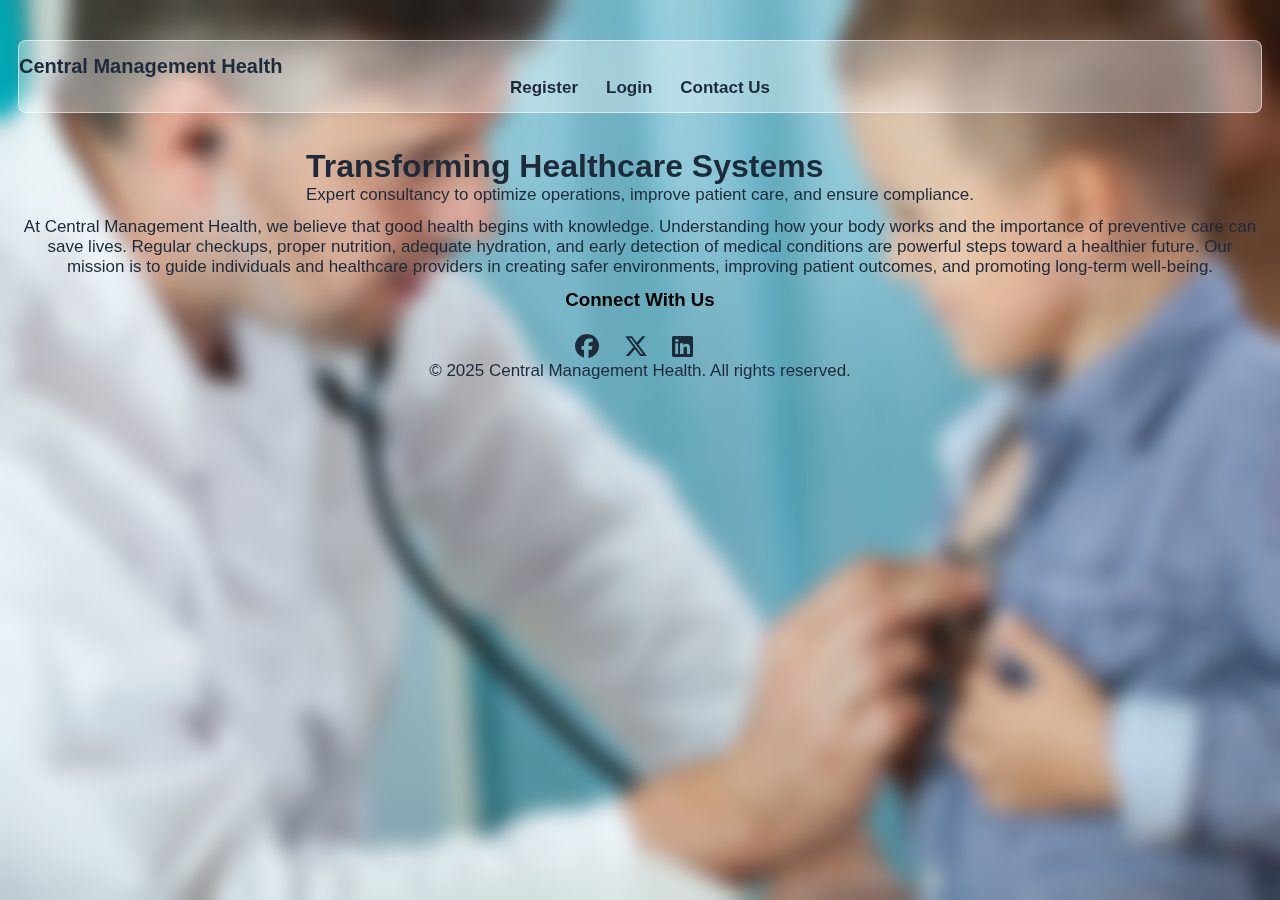
<file: Code-main/index.html>
<!DOCTYPE html>
<html lang="en">
<head>
    <meta charset="UTF-8">
    <meta name="viewport" content="width=device-width, initial-scale=1.0">

    <!-- Your existing CSS -->
    <link rel="stylesheet" href="style.css">

    <!-- Font Awesome for social icons -->
    <link rel="stylesheet" href="https://cdnjs.cloudflare.com/ajax/libs/font-awesome/6.5.0/css/all.min.css">

    <title>Central Management Health</title>
</head>
<body>

    <!-- NAVBAR -->
    <nav class="navbar">
        <div class="logo">Central Management Health</div>

        <!-- Hamburger Menu -->
        <div class="hamburger" id="hamburger">
            <i class="fa fa-bars"></i>
        </div>

        <ul class="nav-links" id="navLinks">
            <li><a href="registration.html">Register</a></li>
            <li><a href="patient.html">Login</a></li>
            <li><a href="social-links">Contact Us</a></li>
        </ul>
    </nav>

    <!-- HERO SECTION -->
    <section id="home" class="hero">
        <h1>Transforming Healthcare Systems</h1>
        <p>Expert consultancy to optimize operations, improve patient care, and ensure compliance.</p>
    </section>

    <!-- HEALTH INFORMATION SECTION -->
    <section class="health-info">
        <p>
            At Central Management Health, we believe that good health begins with knowledge. 
            Understanding how your body works and the importance of preventive care can save 
            lives. Regular checkups, proper nutrition, adequate hydration, and early detection 
            of medical conditions are powerful steps toward a healthier future. Our mission is 
            to guide individuals and healthcare providers in creating safer environments, 
            improving patient outcomes, and promoting long-term well-being.
        </p>
    </section>

    <!-- SOCIAL MEDIA SECTION -->
    <section class="social-section">
        <h3 style="color: black;">Connect With Us</h3>

        <div class="social-links">
            <a href="#" target="_blank"><i class="fab fa-facebook"></i></a>
            <a href="#" target="_blank"><i class="fab fa-x-twitter"></i></a>
            <a href="#" target="_blank"><i class="fab fa-linkedin"></i></a>
        </div>
    </section>

    <footer>
        <p>© 2025 Central Management Health. All rights reserved.</p>
    </footer>

    <!-- JAVASCRIPT -->
    <script>
        // MOBILE NAVIGATION TOGGLE
        const hamburger = document.getElementById('hamburger');
        const navLinks = document.getElementById('navLinks');

        hamburger.addEventListener('click', () => {
            navLinks.classList.toggle('show');
        });
    </script>

</body>
</html>
</file>
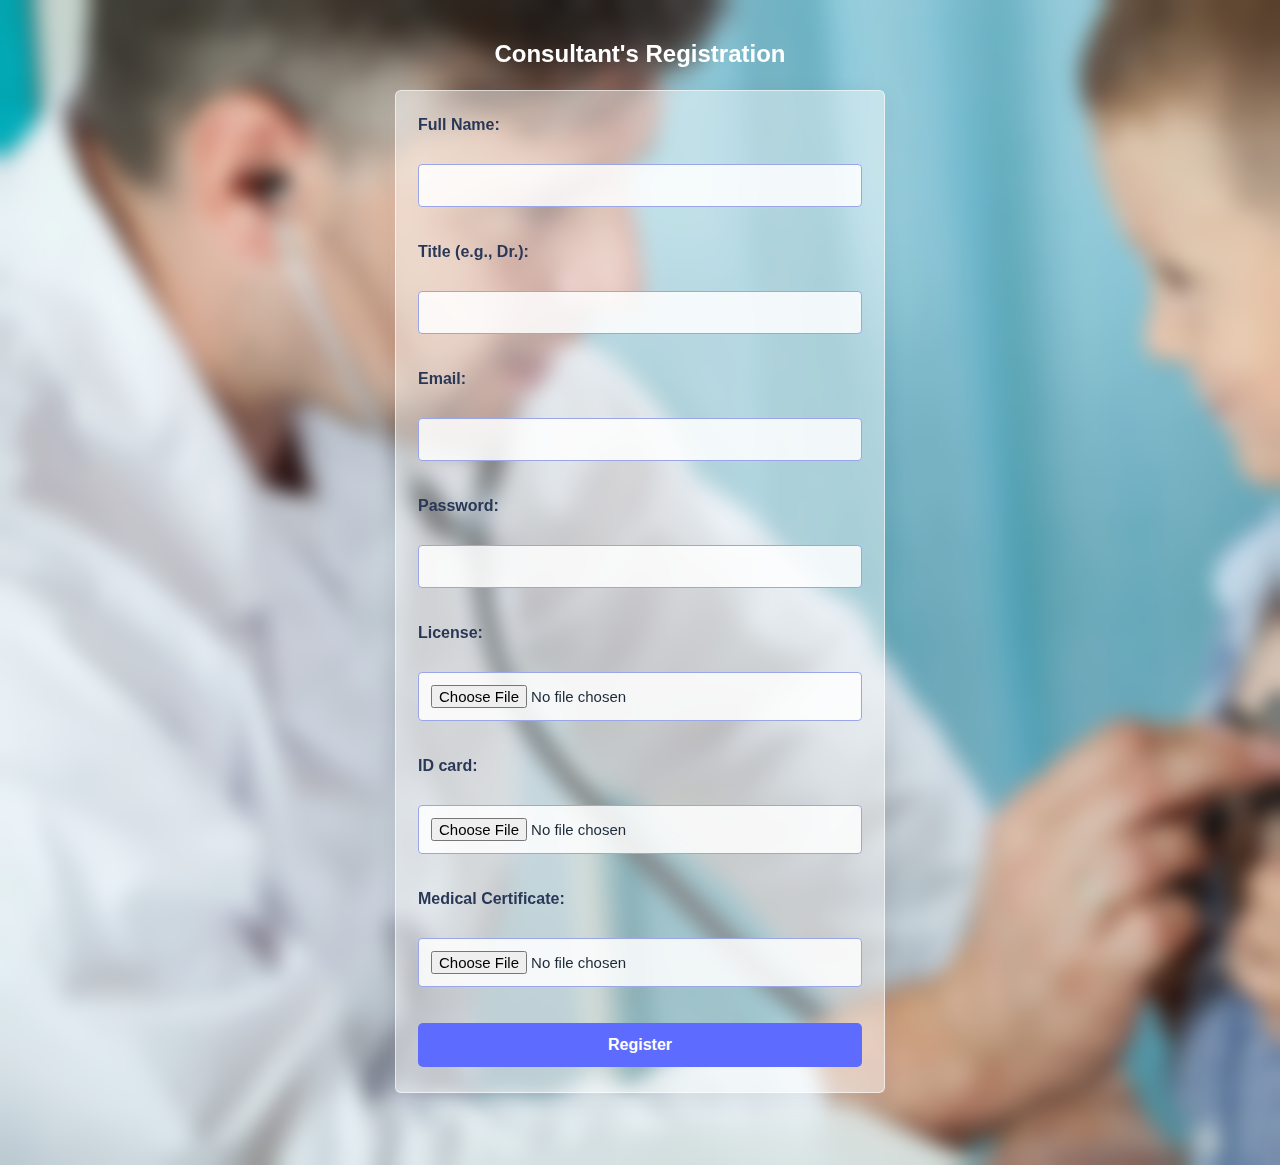
<file: consultant.html>
<html lang="en">
<head>
    <meta charset="UTF-8">
    <meta name="viewport" content="width=device-width, initial-scale=1.0">
    <link rel="stylesheet" href="style.css">
    <title>Document</title>
</head>
<body>
    <h2>Consultant's Registration</h2>

<form action="#" method="post">
  <label>Full Name:</label><br>
  <input type="text" name="name" required><br><br>

  <label>Title (e.g., Dr.):</label><br>
  <input type="text" name="title" required><br><br>

  <label>Email:</label><br>
  <input type="email" name="email" required><br><br>

  <label>Password:</label><br>
  <input type="password" name="password" required><br><br>

  

  


<form action="#" method="post" enctype="multipart/form-data">
  <label for="fileUpload">License:</label><br>
  <input 
    type="file" 
    id="fileUpload" 
    name="upload" 
    accept="image/*,.pdf,.doc,.docx,.txt"
    required>

    <br><br>

     <label for="fileUpload">ID card:</label><br>
  <input 
    type="file" 
    id="fileUpload" 
    name="upload" 
    accept="image/*,.pdf,.doc,.docx,.txt"
    required>
    
     <br><br>

     <label for="fileUpload">Medical Certificate:</label><br>
  <input 
    type="file" 
    id="fileUpload" 
    name="upload" 
    accept="image/*,.pdf,.doc,.docx,.txt"
    required>

    <br><br>

    <button type="submit">Register</button>
</form>
</body>
</html>
</file>
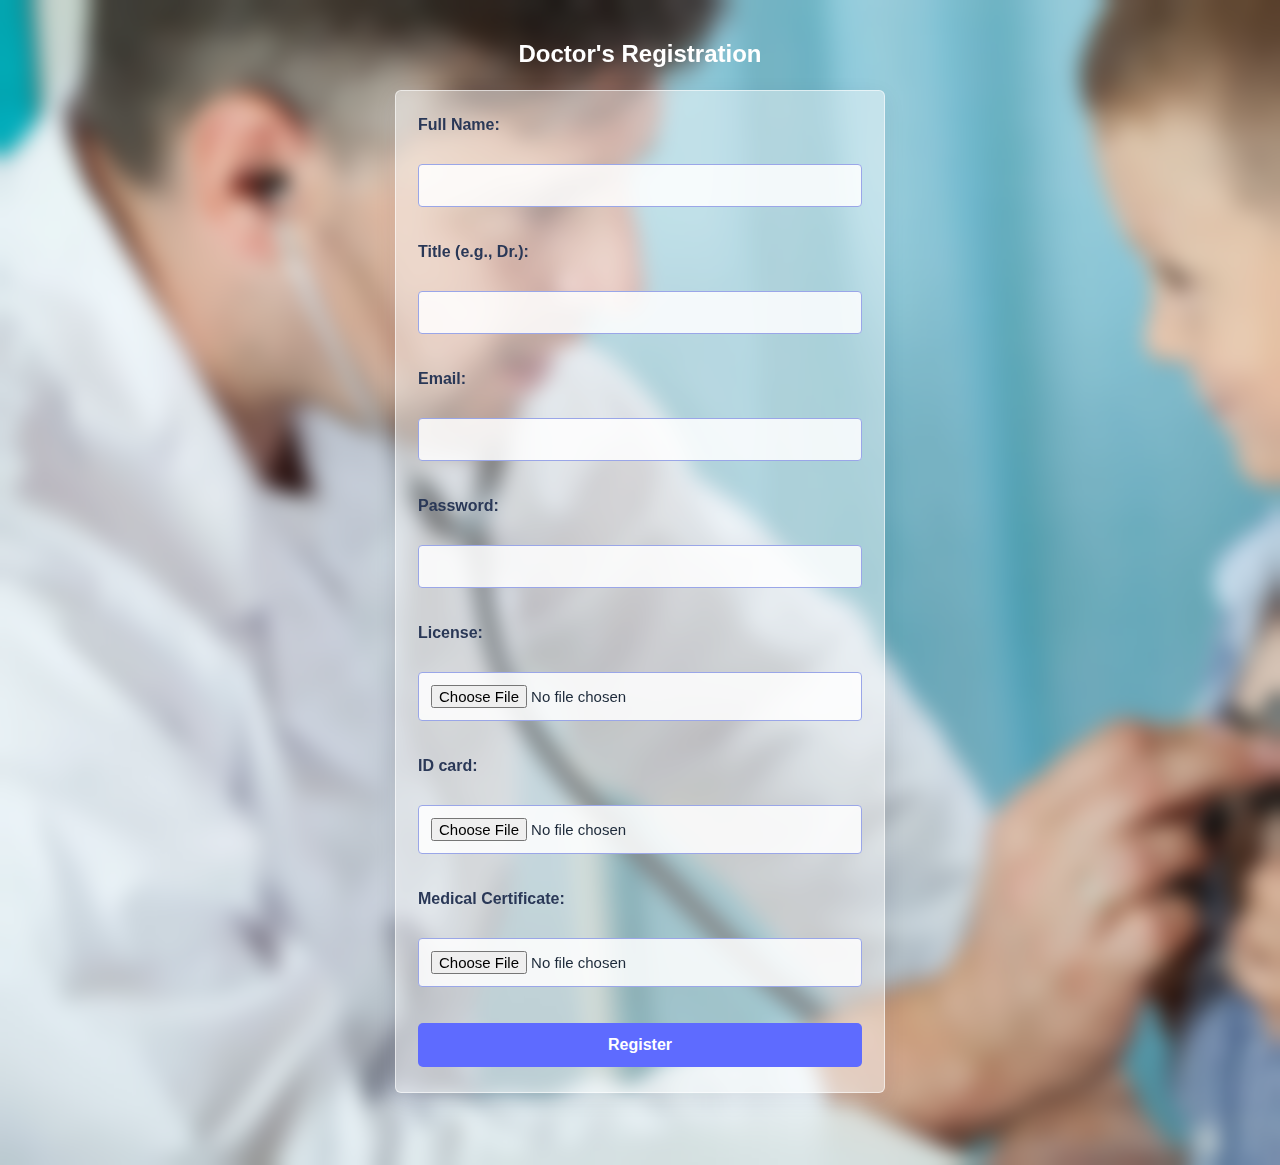
<file: doctor.html>
<html lang="en">
<head>
    <meta charset="UTF-8">
    <meta name="viewport" content="width=device-width, initial-scale=1.0">
    <link rel="stylesheet" href="style.css">
    <title>Registration</title>
</head>
<body>
    <h2>Doctor's Registration</h2>

<form action="#" method="post">
  <label>Full Name:</label><br>
  <input type="text" name="name" required><br><br>

  <label>Title (e.g., Dr.):</label><br>
  <input type="text" name="title" required><br><br>

  <label>Email:</label><br>
  <input type="email" name="email" required><br><br>

  <label>Password:</label><br>
  <input type="password" name="password" required><br><br>

  

  


<form action="#" method="post" enctype="multipart/form-data">
  <label for="fileUpload">License:</label><br>
  <input 
    type="file" 
    id="fileUpload" 
    name="upload" 
    accept="image/*,.pdf,.doc,.docx,.txt"
    required>

    <br><br>

     <label for="fileUpload">ID card:</label><br>
  <input 
    type="file" 
    id="fileUpload" 
    name="upload" 
    accept="image/*,.pdf,.doc,.docx,.txt"
    required>
    
     <br><br>

     <label for="fileUpload">Medical Certificate:</label><br>
  <input 
    type="file" 
    id="fileUpload" 
    name="upload" 
    accept="image/*,.pdf,.doc,.docx,.txt"
    required>

    <br><br>

    <button type="submit">Register</button>
</form>



</body>
</html>
</file>
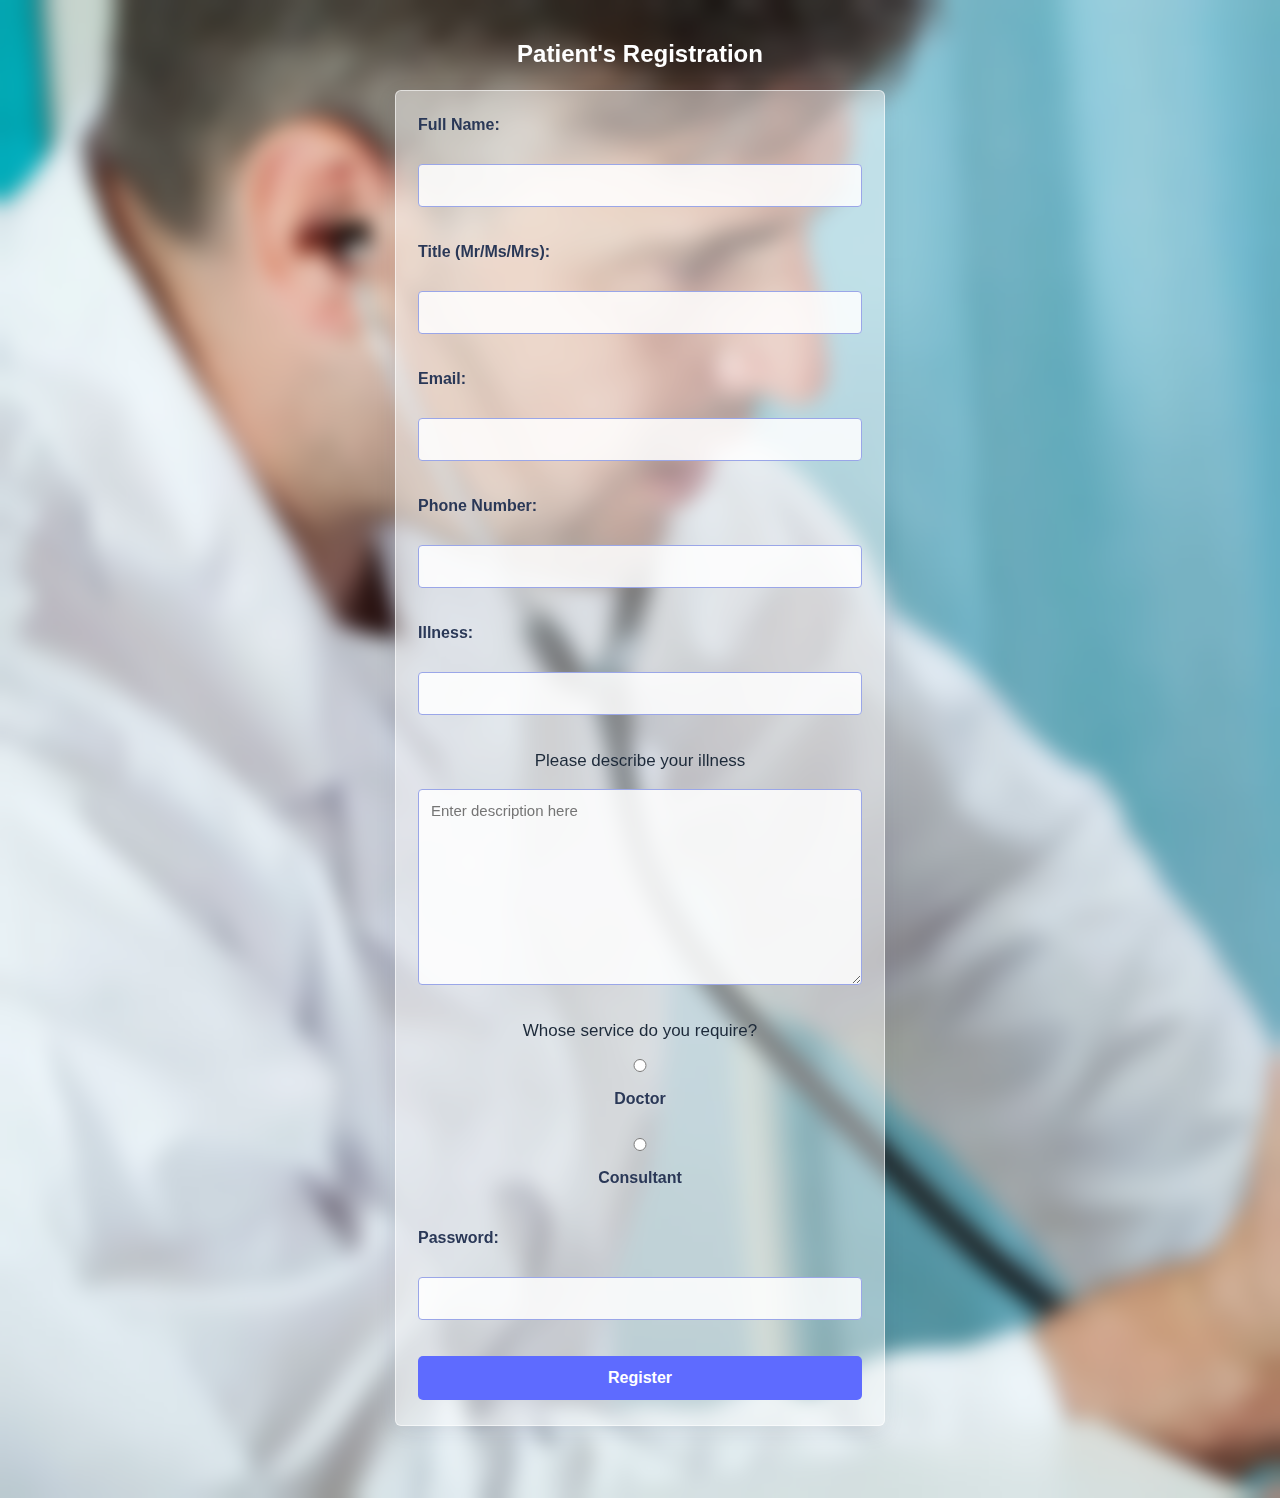
<file: patient.html>
<html lang="en">
<head>
    <meta charset="UTF-8">
    <meta name="viewport" content="width=device-width, initial-scale=1.0">
    <link rel="stylesheet" href="style.css">
    <title>Patient's Sign Up</title>
</head>
<body>
    <h2>Patient's Registration</h2>

<form action="#" method="post">
  <label>Full Name:</label><br>
  <input type="text" name="name" required><br><br>

  <label>Title (Mr/Ms/Mrs):</label><br>
  <input type="text" name="title" required><br><br>

  <label>Email:</label><br>
  <input type="email" name="email" required><br><br>

  <label>Phone Number:</label><br>
  <input type="number" name="number" required><br><br>

  <label>Illness:</label><br>
  <input type="text" name="illness" required><br><br>

  <!--For textarea-->
  <p>Please describe your illness</p>
  <textarea name="Illness" id="" rows="10" cols="20" 
  placeholder="Enter description here" required></textarea><br><br>
  
  <!--For Radio button-->
  <p>Whose service do you require?</p>
  <div class="radio">
     <input type="radio" id="" name="professional">
  <label for="Doctor">Doctor</label><br>
  <input type="radio" id="" name="professional">
  <label for="Consultant">Consultant</label>
  </div>
  <br><br>
   <label>Password:</label><br>
  <input type="password" name="password" required><br><br>

  <button type="submit">Register</button>
</form>

<div id="patientQrCode" style="margin-top: 20px;">
  <!--QR code will be inserted here -->
</div>


</body>
</html>
</file>
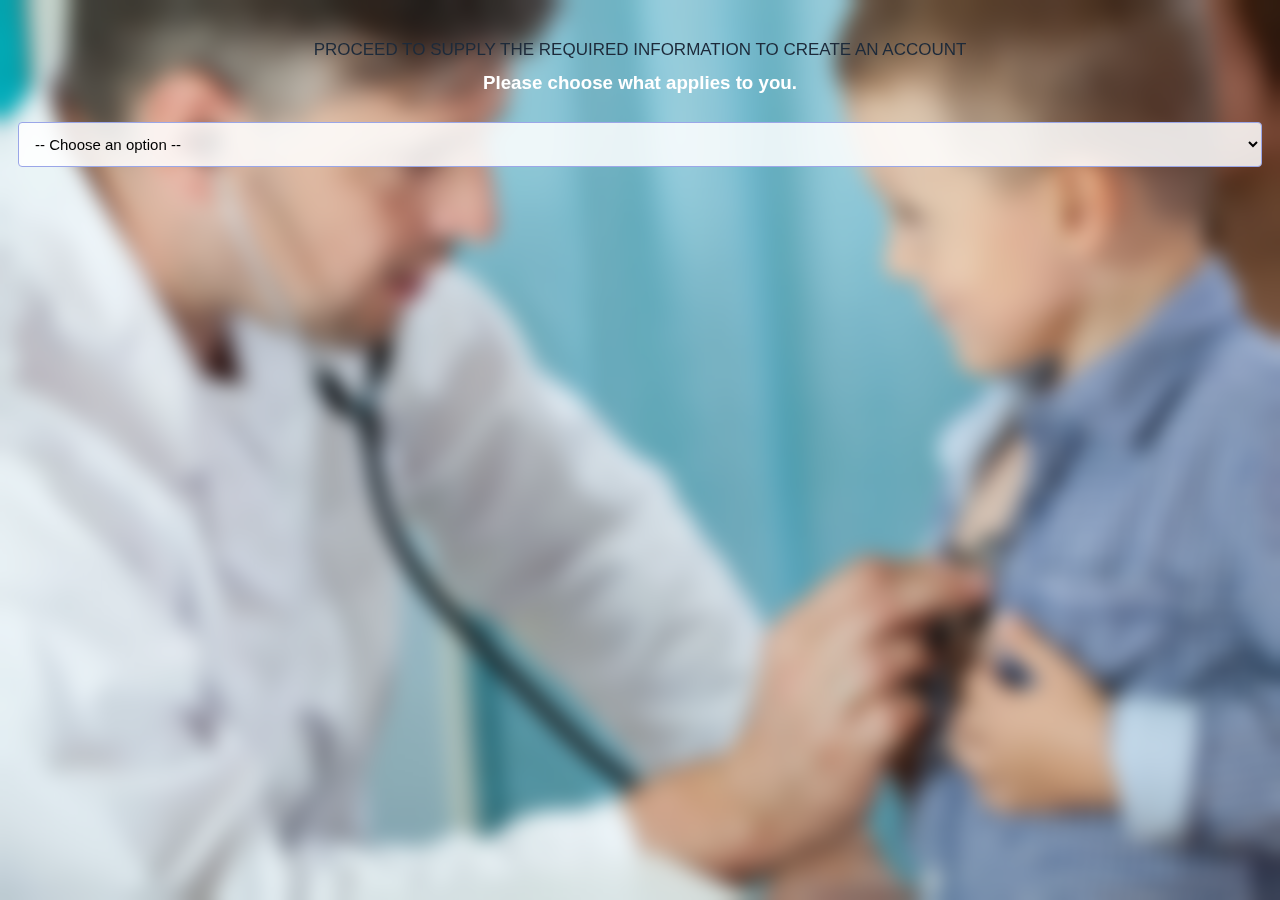
<file: registration.html>
<!DOCTYPE html>
<html lang="en">
<head>
    <meta charset="UTF-8">
    <meta name="viewport" content="width=device-width, initial-scale=1.0">
    <link rel="stylesheet" href="style.css">
    <title>Registration</title>
</head>
<body>
    <p>PROCEED TO SUPPLY THE REQUIRED INFORMATION TO CREATE AN ACCOUNT </p>
    <h3>Please choose what applies to you.</h3>
   <select id="roleSelect" onchange="redirectUser()">
  <option value="">-- Choose an option --</option>
  <option value="doctor.html">Doctor</option>
  <option value="consultant.html">Consultant</option>
  <option value="patient.html">Patient</option>
</select>

<script>
function redirectUser() {
  var page = document.getElementById("roleSelect").value;
  if(page !== "") {
    window.location.href = page;
  }
}
</script>
</body>
</html>
</file>
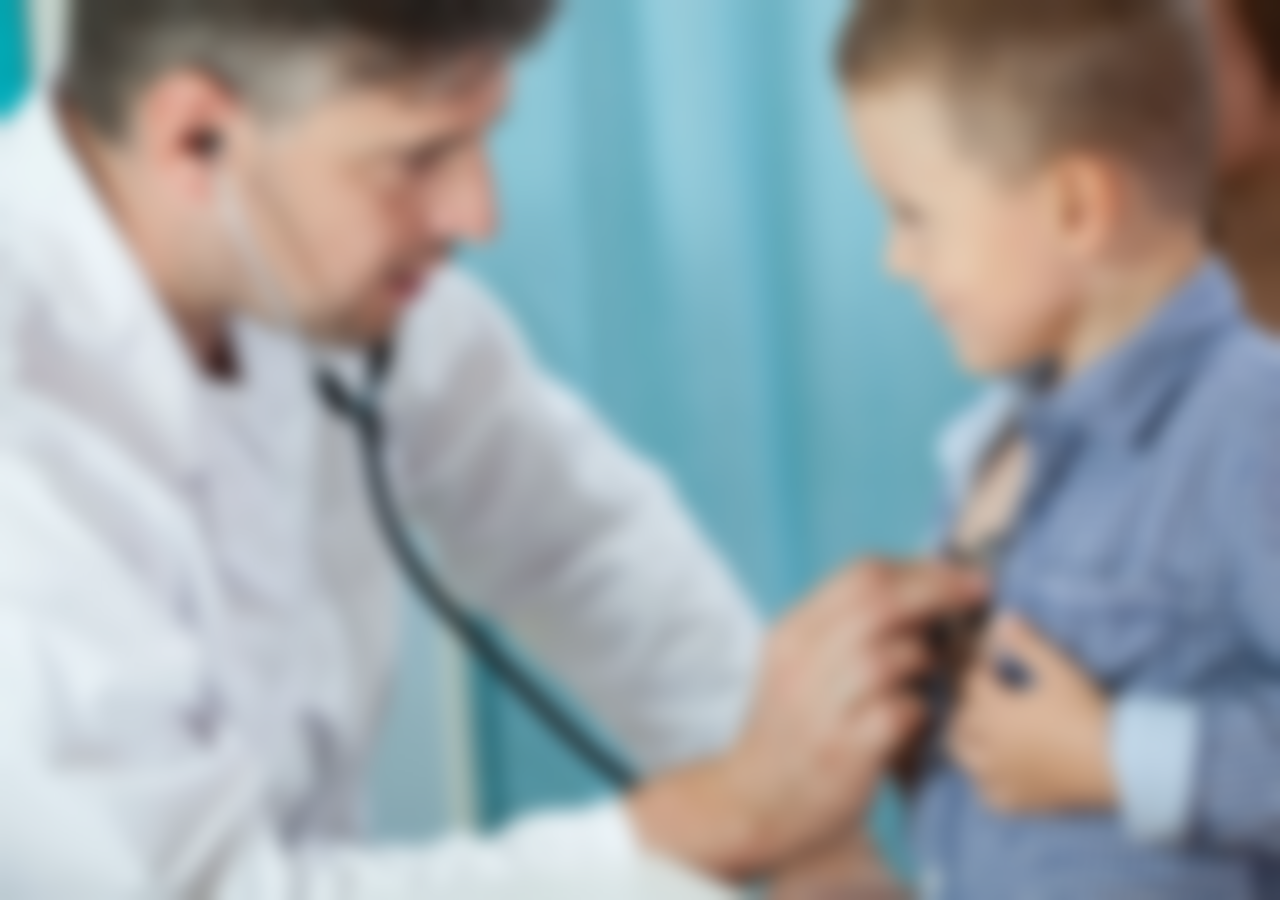
<file: Code-main/success.html>
<html lang="en">
<head>
    <meta charset="UTF-8">
    <meta name="viewport" content="width=device-width, initial-scale=1.0">
    <title>Registration Success</title>
    <link rel="stylesheet" href="style.css">
</head>
<body>
    <div class="success">

    </div>
</body>
</html>
</file>
<file: Code-main/style.css>
/* ==========================
   GLOBAL RESET & BASE
   ========================== */
* {
  margin: 0;
  padding: 0;
  box-sizing: border-box;
  font-family: "Inter", "Segoe UI", Tahoma, Geneva, Verdana, sans-serif;
}

body {
  min-height: 100vh;
  background: linear-gradient(135deg, #c7d7ff, #e7e6ff, #d0caff);
  display: flex;
  flex-direction: column;
  align-items: center;
  padding: 40px 18px;
  color: #1d2a3a;
  background-image: url(health2.webp);
  background-repeat: no-repeat;
  background-size: cover;
  backdrop-filter: blur(10px);
}

/* ==========================
   NAVIGATION
   ========================== */
nav {
  width: 100%;
  background: rgba(255, 255, 255, 0.35);
  border: 1px solid rgba(255, 255, 255, 0.55);
  backdrop-filter: blur(10px);
  padding: 14px 0;
  border-radius: 8px;
  margin-bottom: 35px;
  position: sticky;
  top: 0;
  z-index: 10;
}

nav ul {
  display: flex;
  justify-content: center;
  gap: 28px;
  list-style: none;
}

nav a {
  color: #1d2a3a;
  text-decoration: none;
  font-weight: 600;
  font-size: 17px;
  transition: 0.3s;
}

nav a:hover {
  color: #5e6bff;
}

/* ==========================
   TYPOGRAPHY
   ========================== */
h2, h3 {
  text-align: center;
  margin-bottom: 22px;
  color: white;
 
  font-weight: 700;
}

p {
  font-size: 17px;
  text-align: center;
  margin-bottom: 12px;
}

/* ==========================
   FORM STYLING
   ========================== */
form {
  width: 100%;
  max-width: 490px;
  background: rgba(255, 255, 255, 0.45);
  border: 1px solid rgba(255, 255, 255, 0.58);
  backdrop-filter: blur(12px);
  padding: 25px 22px;
  border-radius: 6px;
  margin-bottom: 32px;
  box-shadow: 0 6px 22px rgba(44, 44, 78, 0.08);
}

label {
  color: #2a3857;
  font-weight: 600;
  margin-bottom: 6px;
  display: block;
}

input, select, textarea {
  width: 100%;
  padding: 12px;
  border: 1.3px solid #9aa6e8;
  border-radius: 4px;
  margin: 6px 0 18px;
  font-size: 15px;
  background: rgba(255, 255, 255, 0.85);
}

textarea {
  resize: vertical;
}

/* ==========================
   BUTTONS
   ========================== */
button {
  width: 100%;
  padding: 13px;
  background: #5e6bff;
  color: #ffffff;
  font-size: 16px;
  border: none;
  border-radius: 5px;
  font-weight: 600;
  cursor: pointer;
  position: relative;
  transition: 0.25s;
}

/* Pulse glow (heartbeat vibe) */
button:hover {
  box-shadow: 0 0 12px rgba(94, 107, 255, 0.8), 
              0 0 22px rgba(94, 107, 255, 0.5);
  transform: scale(1.02);
}

/* ==========================
   PATIENT QR BOX (HIDDEN INITIALLY)
   ========================== */
#patientQrCode {
  width: 100%;
  max-width: 490px;
  background: rgba(255, 255, 255, 0.42);
  border: 1px solid rgba(255, 255, 255, 0.55);
  padding: 20px;
  border-radius: 6px;
  margin-top: 25px;
  text-align: center;
  display: none;
}

/*For radio button*/
.radio {
  justify-items: center;
}

/* ==========================
   RESPONSIVE ADJUSTMENTS
   ========================== */
@media (max-width: 640px) {
  nav ul {
    flex-direction: column;
    gap: 12px;
  }
}








/* --- HAMBURGER MENU CSS (MINIMAL & NON-CONFLICTING) --- */
.hamburger {
    display: none;
    font-size: 28px;
    cursor: pointer;
}

/* Mobile view */
@media (max-width: 768px) {

    .hamburger {
        display: block;
    }

    .nav-links {
        display: none;
        flex-direction: column;
        background: white;
        position: absolute;
        top: 70px;
        right: 0;
        width: 200px;
        padding: 15px;
        border: 1px solid #ddd;
    }

    .nav-links.show {
        display: flex;
    }

    .nav-links li {
        margin-bottom: 15px;
    }
}

/* Social icons spacing (minimal, non-conflicting) */
.social-links a {
    margin: 0 10px;
    font-size: 24px;
    color: inherit;
}
.logo {
  font-size: 20px;
  font-weight: bold;
}
</file>
<file: style.css>
/* ==========================
   GLOBAL RESET & BASE
   ========================== */
* {
  margin: 0;
  padding: 0;
  box-sizing: border-box;
  font-family: "Inter", "Segoe UI", Tahoma, Geneva, Verdana, sans-serif;
}

body {
  min-height: 100vh;
  background: linear-gradient(135deg, #c7d7ff, #e7e6ff, #d0caff);
  display: flex;
  flex-direction: column;
  align-items: center;
  padding: 40px 18px;
  color: #1d2a3a;
  background-image: url(health2.webp);
  background-repeat: no-repeat;
  background-size: cover;
  backdrop-filter: blur(10px);
}

/* ==========================
   NAVIGATION
   ========================== */
nav {
  width: 100%;
  background: rgba(255, 255, 255, 0.35);
  border: 1px solid rgba(255, 255, 255, 0.55);
  backdrop-filter: blur(10px);
  padding: 14px 0;
  border-radius: 8px;
  margin-bottom: 35px;
  position: sticky;
  top: 0;
  z-index: 10;
}

nav ul {
  display: flex;
  justify-content: center;
  gap: 28px;
  list-style: none;
}

nav a {
  color: #1d2a3a;
  text-decoration: none;
  font-weight: 600;
  font-size: 17px;
  transition: 0.3s;
}

nav a:hover {
  color: #5e6bff;
}

/* ==========================
   TYPOGRAPHY
   ========================== */
h2, h3 {
  text-align: center;
  margin-bottom: 22px;
  color: white;
 
  font-weight: 700;
}

p {
  font-size: 17px;
  text-align: center;
  margin-bottom: 12px;
}

/* ==========================
   FORM STYLING
   ========================== */
form {
  width: 100%;
  max-width: 490px;
  background: rgba(255, 255, 255, 0.45);
  border: 1px solid rgba(255, 255, 255, 0.58);
  backdrop-filter: blur(12px);
  padding: 25px 22px;
  border-radius: 6px;
  margin-bottom: 32px;
  box-shadow: 0 6px 22px rgba(44, 44, 78, 0.08);
}

label {
  color: #2a3857;
  font-weight: 600;
  margin-bottom: 6px;
  display: block;
}

input, select, textarea {
  width: 100%;
  padding: 12px;
  border: 1.3px solid #9aa6e8;
  border-radius: 4px;
  margin: 6px 0 18px;
  font-size: 15px;
  background: rgba(255, 255, 255, 0.85);
}

textarea {
  resize: vertical;
}

/* ==========================
   BUTTONS
   ========================== */
button {
  width: 100%;
  padding: 13px;
  background: #5e6bff;
  color: #ffffff;
  font-size: 16px;
  border: none;
  border-radius: 5px;
  font-weight: 600;
  cursor: pointer;
  position: relative;
  transition: 0.25s;
}

/* Pulse glow (heartbeat vibe) */
button:hover {
  box-shadow: 0 0 12px rgba(94, 107, 255, 0.8), 
              0 0 22px rgba(94, 107, 255, 0.5);
  transform: scale(1.02);
}

/* ==========================
   PATIENT QR BOX (HIDDEN INITIALLY)
   ========================== */
#patientQrCode {
  width: 100%;
  max-width: 490px;
  background: rgba(255, 255, 255, 0.42);
  border: 1px solid rgba(255, 255, 255, 0.55);
  padding: 20px;
  border-radius: 6px;
  margin-top: 25px;
  text-align: center;
  display: none;
}

/*For radio button*/
.radio {
  justify-items: center;
}

/* ==========================
   RESPONSIVE ADJUSTMENTS
   ========================== */
@media (max-width: 640px) {
  nav ul {
    flex-direction: column;
    gap: 12px;
  }
}
</file>
